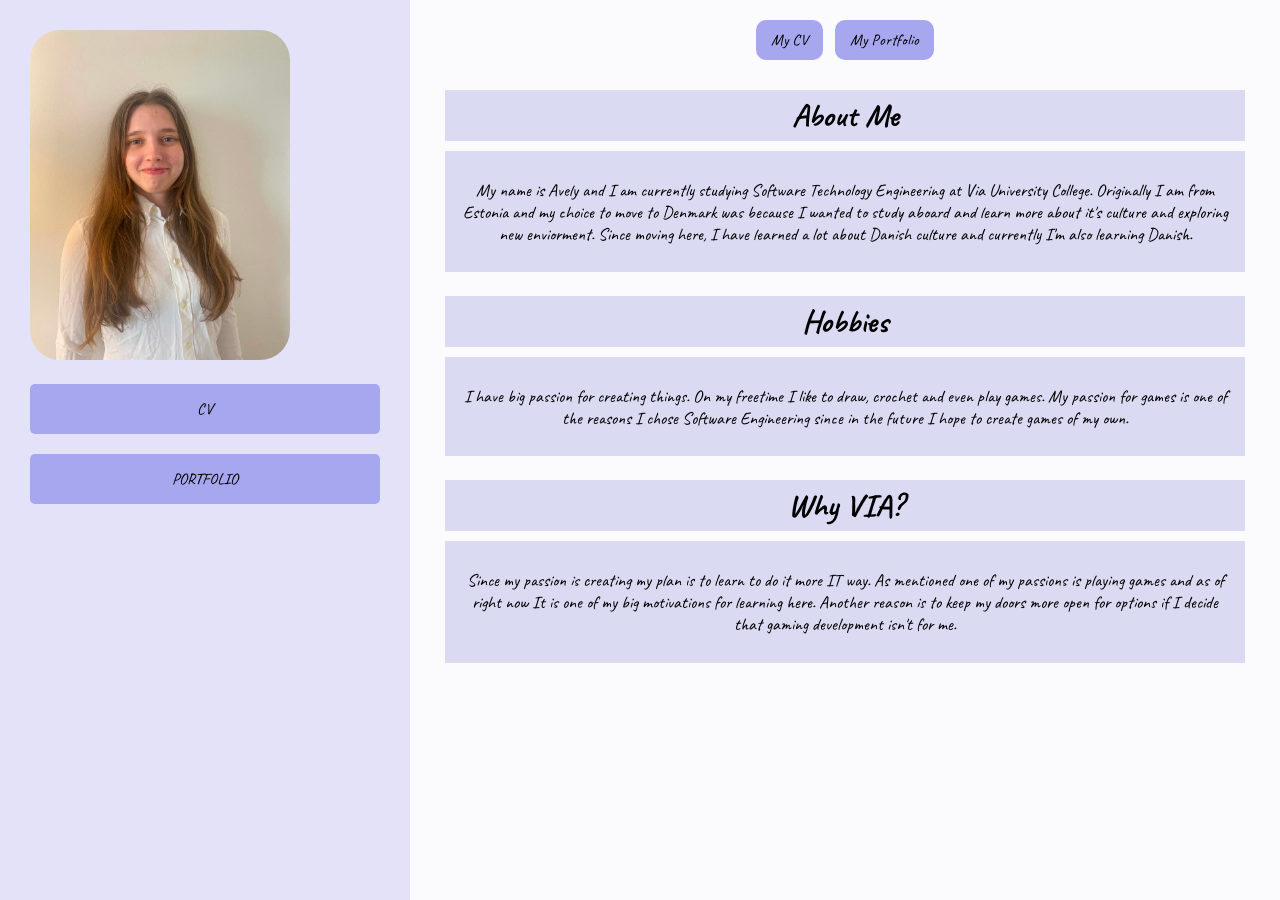
<file: index.html>
<!doctype html>
<html lang="en">
  <head>
    <meta charset="UTF-8" />
    <meta name="viewport" content="width=device-width, initial-scale=1.0" />
    <link rel="stylesheet" href="CSS/style.css" />
    <link
      href="https://fonts.googleapis.com/css2?family=Caveat:wght@400..700&family=Comic+Relief:wght@400;700&display=swap"
      rel="stylesheet"
    />
    <link
      href="https://fonts.googleapis.com/css2?family=Caveat:wght@400..700&display=swap"
      rel="stylesheet"
    />
    <title>About me</title>
  </head>
  <body>
    <div class="container">
      <div class="left">
        <img
          class="picture"
          src="img/newpicturecv.jpg"
          alt="my picture"
          width="140"
          height="180"
        />
        <a href="mycv.html" class="button">CV</a>
        <a href="portfolio.html" class="button">PORTFOLIO</a>
      </div>
      <div class="right">
        <header>
          <nav>
            <a href="mycv.html" class="button-mycv">My CV</a>
            <a href="portfolio.html" class="button-myportfolio">My Portfolio</a>
          </nav>
        </header>
        <main>
          <h1>About Me</h1>
          <div class="card">
            <p>
              My name is Avely and I am currently studying Software Technology
              Engineering at Via University College. Originally I am from
              Estonia and my choice to move to Denmark was because I wanted to
              study aboard and learn more about it's culture and exploring new
              enviorment. Since moving here, I have learned a lot about Danish
              culture and currently I'm also learning Danish.
            </p>
          </div>
          <ul></ul>
          <h1>Hobbies</h1>
          <div class="card">
            <p>
              I have big passion for creating things. On my freetime I like to
              draw, crochet and even play games. My passion for games is one of
              the reasons I chose Software Engineering since in the future I
              hope to create games of my own.
            </p>
          </div>
          <h1>Why VIA?</h1>
          <div class="card">
            <p>
              Since my passion is creating my plan is to learn to do it more IT
              way. As mentioned one of my passions is playing games and as of
              right now It is one of my big motivations for learning here.
              Another reason is to keep my doors more open for options if I
              decide that gaming development isn't for me.
            </p>
          </div>
        </main>
        <footer></footer>
      </div>
    </div>
  </body>
</html>
</file>
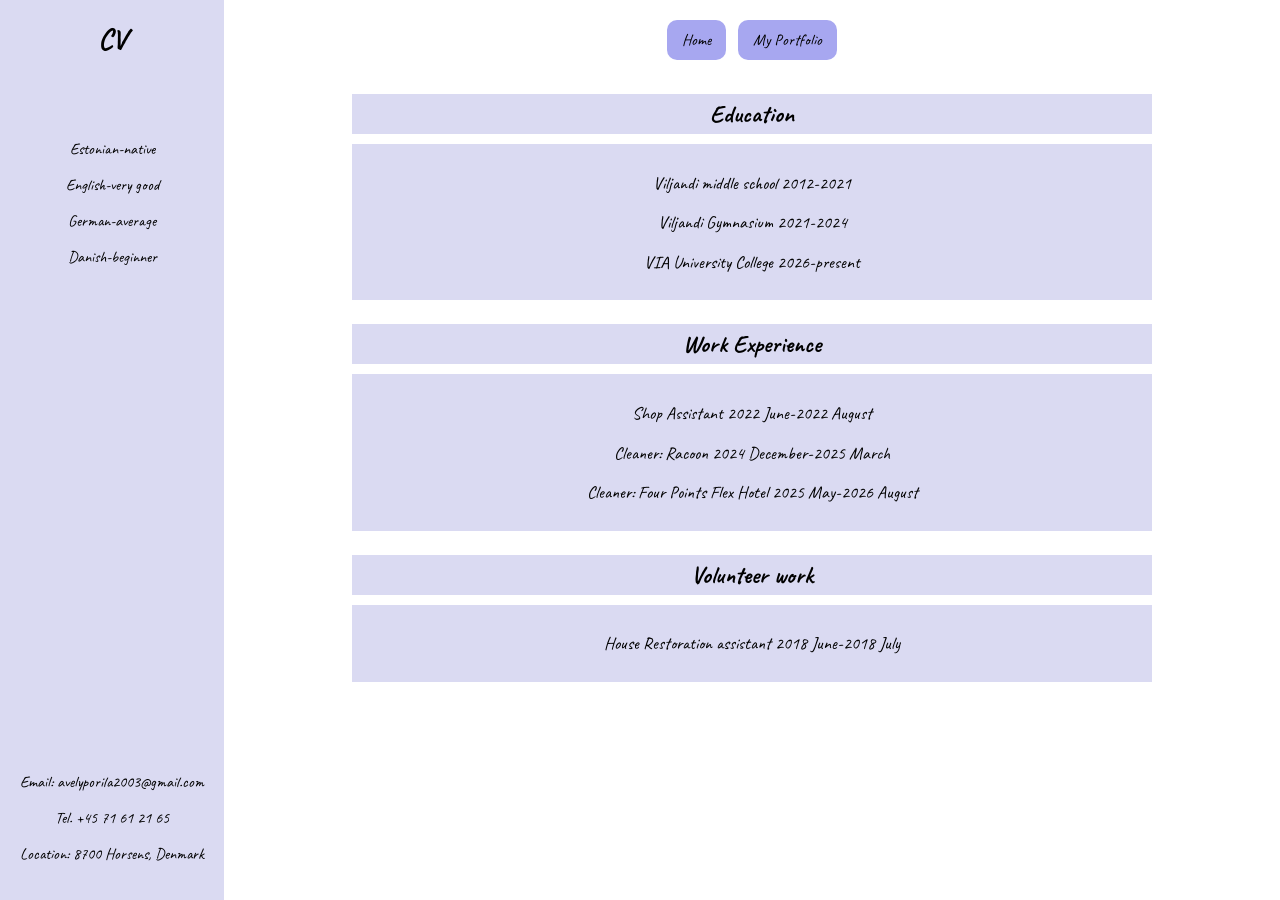
<file: mycv.html>
<!doctype html>
<html lang="en">
  <head>
    <meta charset="UTF-8">
    <meta name="viewport" content="width=device-width, initial-scale=1.0">
    <link rel="stylesheet" href="CSS/stylecv.css">
    <link href="https://fonts.googleapis.com/css2?family=Caveat:wght@400..700&family=Comic+Relief:wght@400;700&display=swap" rel="stylesheet">
    <link href="https://fonts.googleapis.com/css2?family=Caveat:wght@400..700&display=swap" rel="stylesheet">
    <title>CV</title>
  </head>
  <body>
  <div class="layout">
    <aside class="left">
        <h1>CV</h1>
        <div class="language">
        <p>Estonian-native</p>
        <p>English-very good</p>
        <p>German-average</p>
        <p>Danish-beginner</p>
        </div>
        <div class="contacts">
        <p>Email: avelyporila2003@gmail.com</p>
        <p>Tel. +45 71 61 21 65</p>
        <p>Location: 8700 Horsens, Denmark</p>
        </div>
    </aside>
  <main>
    <div class="right">
      <nav>
      <a href="index.html" class="button-home">Home</a>
      <a href="portfolio.html" class="button-myportfolio">My Portfolio</a> 
    </nav>
         <h2>Education</h2>
    <div class="card">
        <p>Viljandi middle school 2012-2021</p>
        <p>Viljandi Gymnasium 2021-2024</p>
        <p>VIA University College 2026-present</p>
    </div>
    <h2>Work Experience</h2>
   <div class="card">
        <p>Shop Assistant 2022 June-2022 August</p>
        <p>Cleaner: Racoon 2024 December-2025 March</p>
        <p>Cleaner: Four Points Flex Hotel 2025 May-2026 August</p>
   </div>
 <h2>Volunteer work</h2>
 <div class="card">
  <p>House Restoration assistant 2018 June-2018 July</p>
 </div>
     </div>
  </main>
</div>
</body>
</html>
</file>
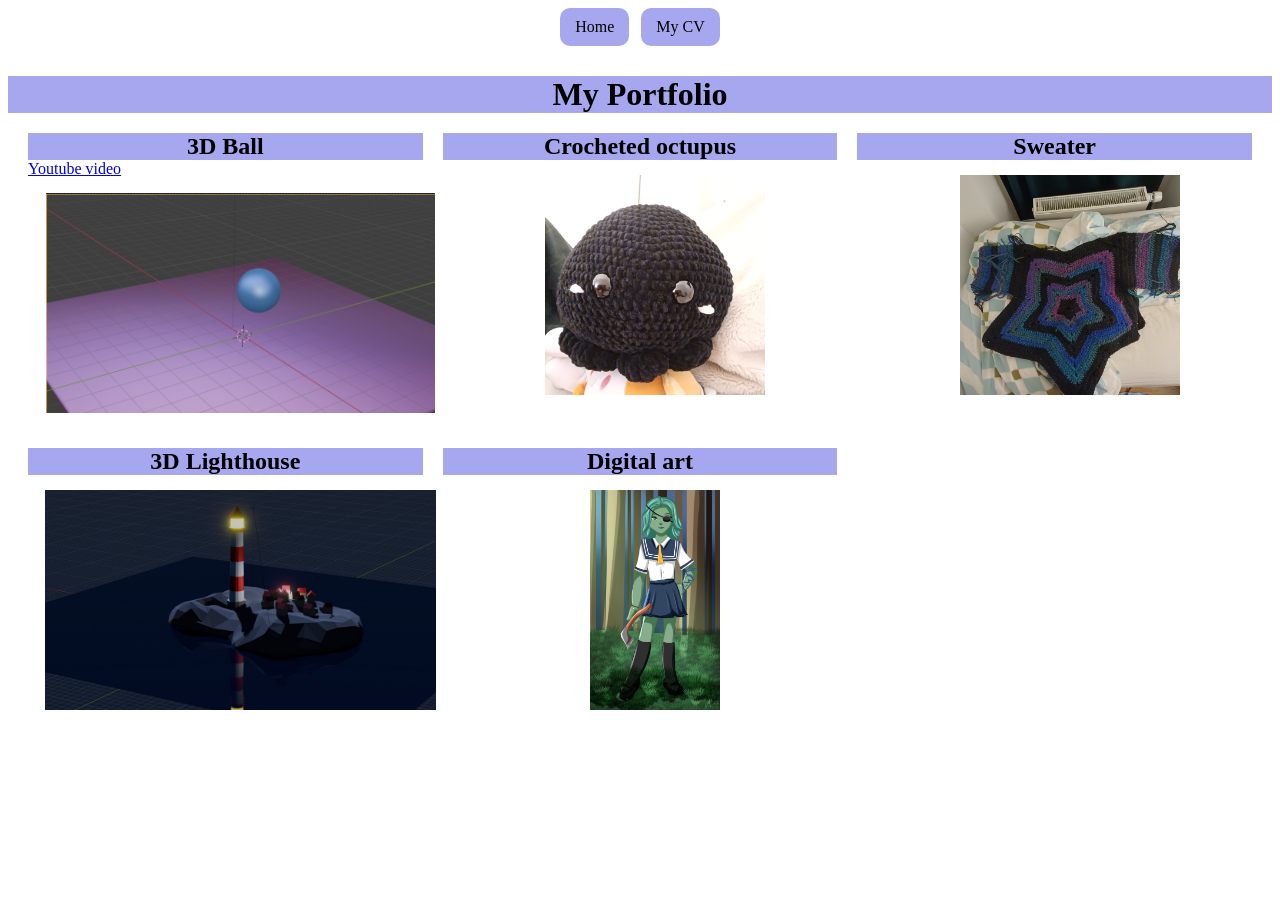
<file: portfolio.html>
<!DOCTYPE html>
<html lang="en">
<head>
    <meta charset="UTF-8">
    <meta name="viewport" content="width=device-width, initial-scale=1.0">
    <link rel="stylesheet" href="CSS/styleportfolio.css">
    <title> Portfolio</title>
    </head>
    <body>
    <header>
     <nav>
      <a href="index.html" class="button-home">Home</a>
      <a href="mycv.html" class="button-mycv">My CV</a> 
    </nav>
</header>
<main>
<h1>My Portfolio</h1>
<div class="projects">
<div>
<h2>3D Ball</h2>
<a href="https://youtu.be/hqeC5sif5dc" target="_blank" rel="noopener">Youtube video</a>
<img class="picture" src="img/ball.jpg.png" alt="my picture" width="270" height="180">
</div>

<div>
    <h2>Crocheted octupus</h2>
<img class="picture" src="img/bigoctupus.jpg.jpg" alt="my picture" width="210" height="180">
</div>

<div>
    <h2>Sweater</h2>
<img class="picture" src="img/sweater.jpg.jpg" alt="my picture" width="210" height="180">
</div>

<div>
    <h2>3D Lighthouse</h2>
<img class="picture" src="img/lighthouse12.jpg.jpg" alt="my picture" width="300" height="180">
</div>

<div>
    <h2>Digital art</h2>
<img class="picture" src="img/digitalart.jpg.png" alt="my picture" width="140" height="210">
</div>

</div>
</main>
<footer></footer>
</body>
</html>
</file>
<file: CSS/style.css>
body {
  margin: 0px;
  background-color: rgb(251, 251, 254);
}

.picture {
  width: 260px;
  height: 330px;
  margin-bottom: 20px;
  border-radius: 30px;
}

.container {
  display: flex;
  flex-direction: row;
  min-height: 100vh;
  margin: 0px;
}

.left {
  width: 350px;
  background-color: rgb(227, 226, 248);
  padding: 30px;
  margin: 0px;
}


.right {
  flex: 1;
  padding: 20px;
}

h1 {
  width:100%;
    max-width: 800px;
    text-align: center;
    margin:0 auto 10px auto;
    padding:5px;
    box-sizing: border-box;
    background-color: rgb(218, 218, 242);
    font-family: "Caveat", cursive;
}

.card {
 width:100%;
    max-width: 800px;
    text-align: center;
    margin:0 auto 24px auto;
    padding:10px 15px;
    box-sizing: border-box;
    background-color: rgb(218, 218, 242);
    font-family: "Caveat", cursive;
    font-size:1.1rem;
    overflow-wrap: anywhere;
}


.button{
  display: block;
  padding: 15px;
  background-color: rgb(167, 167, 240);
  text-align: center;
  text-decoration: none;
  color: black;
  border-radius: 5px;
  margin-bottom: 20px;
  font-family: "Caveat", cursive ;
  
}
nav {
  display: flex;
  justify-content: center;
  gap:12px;
  margin-bottom: 30px;
}
nav a {
  justify-content: center;
  padding: 10px 15px;
  background-color: rgb(167, 167, 240);
  text-decoration: none;
  color: black;
  border-radius: 10px;
  font-family: "Caveat", cursive ;
}
@media (max-width:1024px)
{
  .left{
    width: 280px;
    padding:20px
  }
  .picture{
    width: 100%;
    max-width: 240px;
    height: auto;
  }
}
@media(max-width:768px)
{
  .left{
    width: 200px;
    padding:12px;
  }

  .right{
    padding: 12px;
  }
  .picture{
    display: block;
    margin: 0 auto 20px;
  }

  .card{
    margin: 16px 12px;
  }

  nav{
    flex-wrap: wrap;
  }
}
@media(max-width: 480px){
  .container{
    flex-direction: column;
  }
  h1{
    margin: 0 auto 24px;
    padding: 12px 16px;
    font-size:1.4rem;
  }
  .card{
    margin: 0 auto 24px;
    padding: 12px 16px;
    font-size: 0.9rem;
  }

  .left{
    display: none;
  }
  nav a{
    flex-wrap: wrap;
  }
}
@media(max-width: 375px){
  .container{
    flex-direction: column;
  }
  h1{
    margin: 0 auto 24px;
    padding: 12px 16px;
    font-size:1.4rem;
  }
  .card{
    margin: 0 auto 24px;
    padding: 12px 16px;
    font-size: 0.9rem;
  }

  .left{
    display: none;
  }
  nav a{
    flex-wrap: wrap;
  }
}
</file>
<file: CSS/stylecv.css>
*{box-sizing: border-box;}
.layout{
    display:flex;
    min-height: 100vh;
    width:100%;
}

body{
    margin:0;
}

main{
    flex:1;
    min-width:0;
}

.left{
    display: flex;
   flex-shrink: 0;
   flex-direction: column;
   justify-content: space-between;
   background-color: rgb(218, 218, 242);
   padding: 20px;
   text-align: center;
   font-family: "Caveat", cursive;
   font-size:1.1rm;
}

.right
{
    display:flex;
    flex-direction: column;
    align-items: center;
    text-align:center;
    padding:20px 20px 24px;
    box-sizing: border-box;
}

nav {
  display: flex;
  justify-content: center;
  gap:12px;
  margin-bottom: 10px;
}
nav a {
  justify-content: center;
  padding: 10px 15px;
  background-color: rgb(167, 167, 240);
  text-decoration: none;
  color: black;
  border-radius: 10px;
  font-family: "Caveat", cursive ;
}


h1{
    font-size: 30px;
    margin-top: 0;
}
h2{
    width:100%;
    max-width: 800px;
    text-align: center;
    margin:24px auto 10px;
    padding:5px;
    box-sizing: border-box;
    background-color: rgb(218, 218, 242);
    font-family: "Caveat", cursive 
}


.card{
    width:100%;
    max-width: 800px;
    text-align: center;
    margin:0 auto 24 auto;
    padding:10px 15px;
    box-sizing: border-box;
    background-color: rgb(218, 218, 242);
    font-family: "Caveat", cursive;
    font-size:1.1rem;
    overflow-wrap: anywhere;
}

.language{
    margin-top: 40px;
}

.contacts{
    margin-top: auto;
}
@media(max-width:1024px){
.left{
    width:260px;
    padding:15px;
}
.right{
        padding:0 15px;
    }
}
@media(max-width:768px){
    .left{
        width:240px;
    }
    }
    @media(max-width: 480px){
        .layout{
    flex-direction: column;
  }
  h1{
    display: none;
  }
  .card{
    padding: 12px 16px;
    margin:20px;
    font-size: 0.9rem;
  }

  .left{
    order: 1;
    width: auto;
    margin: 0 15px 24px;
    padding: 12px 16px;
    box-sizing: border-box;
  }
  nav a{
    flex-wrap: wrap;
  }
}
@media(max-width: 375px){
  .layout{
    flex-direction: column;
  }
  h1{
    display: none;
  }
  .card{
    padding: 12px 16px;
    margin:20px;
    font-size: 0.9rem;
  }

  .left{
    order: 1;
    width: auto;
    margin: 0 15px 24px;
    padding: 12px 16px;
    box-sizing: border-box;
  }
  nav a{
    flex-wrap: wrap;
  }
}
</file>
<file: CSS/styleportfolio.css>
h1{
    text-align: center;
    background-color:rgb(167, 167, 240);
    font-family: "Caveat", cursive ;
    margin:0px;
}
h2{
    background-color: rgb(167, 167, 240);
    font-family: "Caveat", cursive ;
    margin:0px;
    text-align: center;
}
nav {
  display: flex;
  justify-content: center;
  gap:12px;
  margin-bottom: 30px;
}
nav a {
  justify-content: center;
  padding: 10px 15px;
  background-color: rgb(167, 167, 240);
  text-decoration: none;
  color: black;
  border-radius: 10px;
  font-family: "Caveat", cursive ;
}
.projects{
display: grid;
grid-template-columns: repeat(3,1fr);
gap:20px;
padding: 20px;
}

.picture{
    width: 100%;
    height:220px;
    object-fit: contain;
    border-radius: 8px;
    display: block;
    padding: 15px;
}
.Youtube video{
    width: 100%;
    max-width:360px ;
    height: auto;
    border:0;
}
@media(max-width:1024px){
.projects{
    grid-template-columns: repeat(2, 1fr);
}
}
@media(max-width:768px){
nav{
    flex-wrap: wrap;
}
}
@media(max-width:480px){
    .projects{
         grid-template-columns: repeat(1, 1fr);
}
}
@media(max-width:375px){
    .projects{
         grid-template-columns: repeat(1, 1fr);
}
    }
</file>
